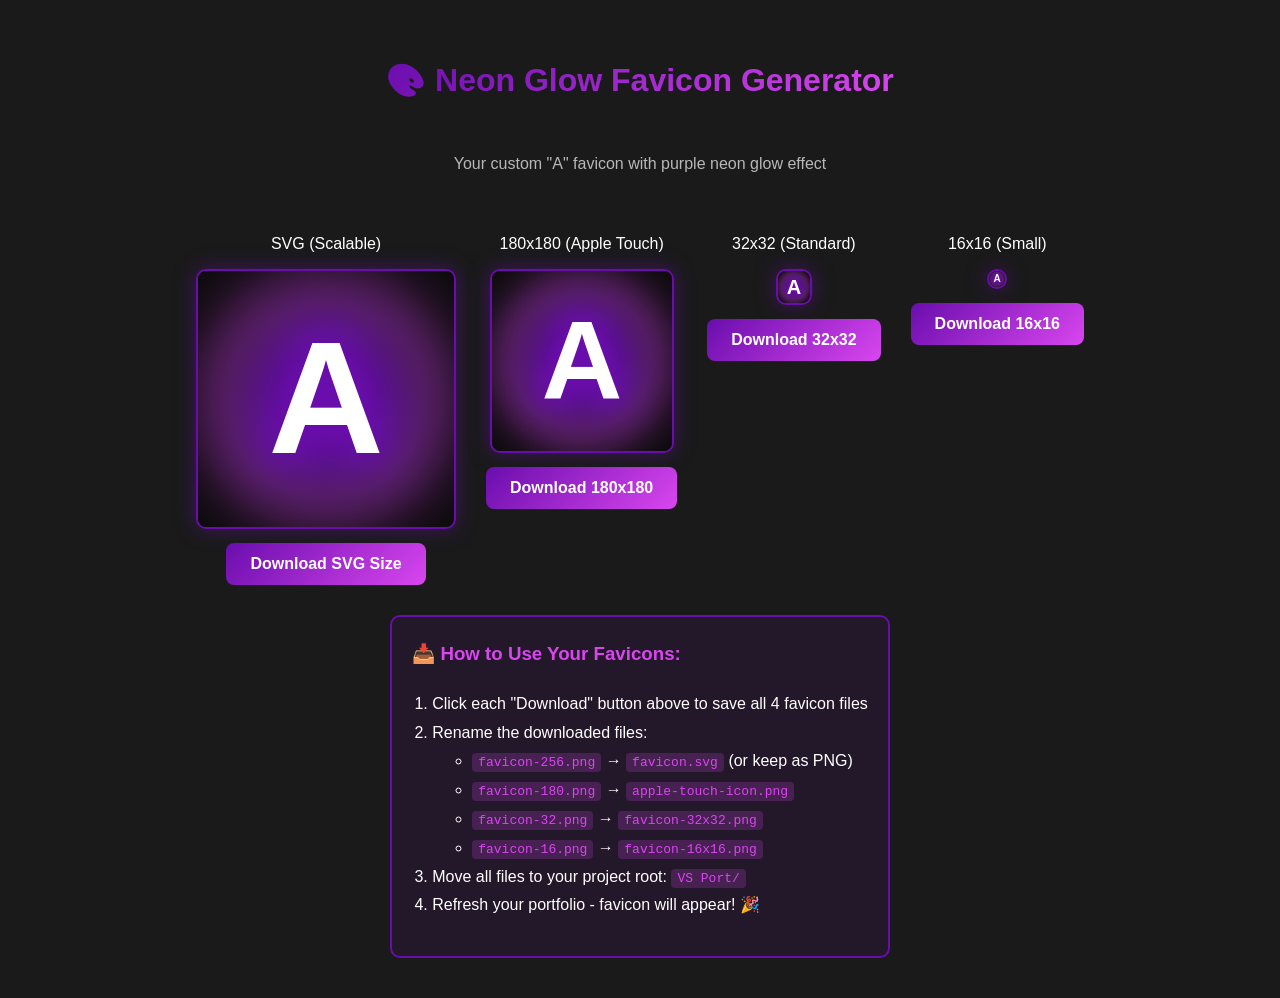
<file: generate-favicon.html>
<!DOCTYPE html>
<html lang="en">
<head>
    <meta charset="UTF-8">
    <meta name="viewport" content="width=device-width, initial-scale=1.0">
    <title>Favicon Generator - Neon Glow A</title>
    <style>
        body {
            margin: 0;
            padding: 40px;
            background: #1a1a1a;
            font-family: 'Arial', sans-serif;
            color: white;
            display: flex;
            flex-direction: column;
            align-items: center;
            gap: 30px;
        }
        
        h1 {
            background: linear-gradient(135deg, #6A0DAD, #D946EF);
            -webkit-background-clip: text;
            -webkit-text-fill-color: transparent;
            background-clip: text;
            margin-bottom: 10px;
        }
        
        .canvas-container {
            display: flex;
            gap: 30px;
            flex-wrap: wrap;
            justify-content: center;
        }
        
        .canvas-item {
            text-align: center;
        }
        
        canvas {
            border: 2px solid #6A0DAD;
            border-radius: 10px;
            box-shadow: 0 0 20px rgba(106, 13, 173, 0.5);
        }
        
        .download-btn {
            background: linear-gradient(135deg, #6A0DAD, #D946EF);
            color: white;
            border: none;
            padding: 12px 24px;
            border-radius: 8px;
            cursor: pointer;
            font-size: 16px;
            font-weight: bold;
            margin-top: 10px;
            transition: transform 0.3s ease;
        }
        
        .download-btn:hover {
            transform: translateY(-3px);
            box-shadow: 0 5px 20px rgba(217, 70, 239, 0.4);
        }
        
        .instructions {
            background: rgba(106, 13, 173, 0.1);
            border: 2px solid #6A0DAD;
            border-radius: 10px;
            padding: 20px;
            max-width: 600px;
            line-height: 1.8;
        }
        
        .instructions h3 {
            color: #D946EF;
            margin-top: 0;
        }
        
        .instructions ol {
            padding-left: 20px;
        }
        
        .instructions code {
            background: rgba(217, 70, 239, 0.2);
            padding: 2px 6px;
            border-radius: 4px;
            color: #D946EF;
        }
    </style>
</head>
<body>
    <h1>🎨 Neon Glow Favicon Generator</h1>
    <p style="color: #b8b8b8;">Your custom "A" favicon with purple neon glow effect</p>
    
    <div class="canvas-container">
        <div class="canvas-item">
            <p>SVG (Scalable)</p>
            <canvas id="canvas-svg" width="256" height="256"></canvas>
            <br>
            <button class="download-btn" onclick="downloadFavicon('svg', 256)">Download SVG Size</button>
        </div>
        
        <div class="canvas-item">
            <p>180x180 (Apple Touch)</p>
            <canvas id="canvas-180" width="180" height="180"></canvas>
            <br>
            <button class="download-btn" onclick="downloadFavicon('180', 180)">Download 180x180</button>
        </div>
        
        <div class="canvas-item">
            <p>32x32 (Standard)</p>
            <canvas id="canvas-32" width="32" height="32"></canvas>
            <br>
            <button class="download-btn" onclick="downloadFavicon('32', 32)">Download 32x32</button>
        </div>
        
        <div class="canvas-item">
            <p>16x16 (Small)</p>
            <canvas id="canvas-16" width="16" height="16"></canvas>
            <br>
            <button class="download-btn" onclick="downloadFavicon('16', 16)">Download 16x16</button>
        </div>
    </div>
    
    <div class="instructions">
        <h3>📥 How to Use Your Favicons:</h3>
        <ol>
            <li>Click each "Download" button above to save all 4 favicon files</li>
            <li>Rename the downloaded files:
                <ul>
                    <li><code>favicon-256.png</code> → <code>favicon.svg</code> (or keep as PNG)</li>
                    <li><code>favicon-180.png</code> → <code>apple-touch-icon.png</code></li>
                    <li><code>favicon-32.png</code> → <code>favicon-32x32.png</code></li>
                    <li><code>favicon-16.png</code> → <code>favicon-16x16.png</code></li>
                </ul>
            </li>
            <li>Move all files to your project root: <code>VS Port/</code></li>
            <li>Refresh your portfolio - favicon will appear! 🎉</li>
        </ol>
    </div>

    <script>
        // Neon Glow Drawing Function
        function drawNeonGlow(canvas, color1, color2, textColor) {
            const ctx = canvas.getContext('2d');
            const w = canvas.width;
            const h = canvas.height;
            
            // Scale font size based on canvas size
            const fontSize = Math.floor(w * 0.625); // 62.5% of canvas width
            
            // Dark background
            ctx.fillStyle = '#0a0a0a';
            ctx.fillRect(0, 0, w, h);
            
            // Glow circles (scaled)
            const baseRadius = w / 5.12; // Scale from 256px base
            const radiusMultiplier = w / 256;
            
            for(let i = 0; i < 3; i++) {
                const gradient = ctx.createRadialGradient(
                    w/2, h/2, baseRadius,
                    w/2, h/2, (150 + i * 30) * radiusMultiplier
                );
                gradient.addColorStop(0, color1 + '40');
                gradient.addColorStop(0.5, color2 + '20');
                gradient.addColorStop(1, 'transparent');
                ctx.fillStyle = gradient;
                ctx.beginPath();
                ctx.arc(w/2, h/2, (150 + i * 30) * radiusMultiplier, 0, Math.PI * 2);
                ctx.fill();
            }
            
            // Multiple glow layers for letter
            for(let i = 5; i >= 0; i--) {
                ctx.shadowColor = color1;
                ctx.shadowBlur = (30 + i * 10) * (w / 256);
                ctx.fillStyle = i === 0 ? textColor : color1;
                ctx.font = `bold ${fontSize}px Arial, sans-serif`;
                ctx.textAlign = 'center';
                ctx.textBaseline = 'middle';
                ctx.fillText('A', w/2, h/2 + (10 * radiusMultiplier));
            }
        }
        
        // Generate all favicon sizes
        function generateFavicons() {
            // Purple theme colors
            const color1 = '#6A0DAD';  // Royal Purple
            const color2 = '#D946EF';  // Magenta
            const textColor = '#ffffff'; // White
            
            // Draw each size
            const sizes = [
                { id: 'canvas-svg', size: 256 },
                { id: 'canvas-180', size: 180 },
                { id: 'canvas-32', size: 32 },
                { id: 'canvas-16', size: 16 }
            ];
            
            sizes.forEach(({ id, size }) => {
                const canvas = document.getElementById(id);
                drawNeonGlow(canvas, color1, color2, textColor);
            });
            
            console.log('✅ All favicons generated!');
        }
        
        // Download function
        function downloadFavicon(size, dimension) {
            const canvas = document.getElementById(`canvas-${size}`);
            const link = document.createElement('a');
            link.download = `favicon-${dimension}.png`;
            link.href = canvas.toDataURL('image/png');
            link.click();
            console.log(`✅ Downloaded favicon-${dimension}.png`);
        }
        
        // Generate on load
        window.addEventListener('load', () => {
            generateFavicons();
            console.log('🎨 Favicon generator ready!');
        });
    </script>
</body>
</html>
</file>
